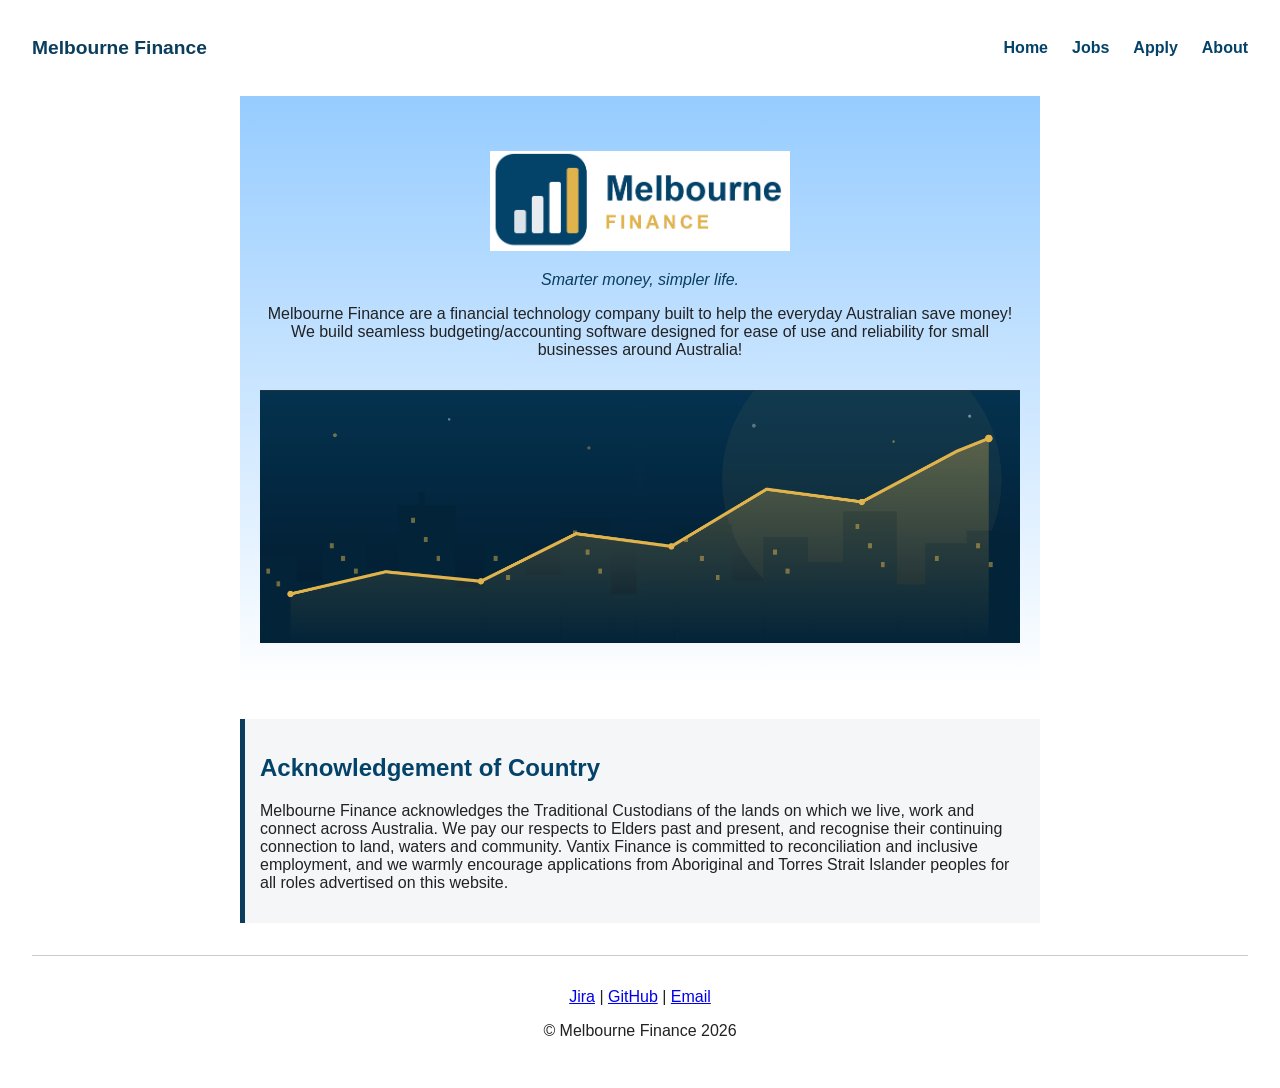
<file: index.html>
<!-- Google Gemini was used to generate the logo and image on this page. -->
<!DOCTYPE html>
<html lang="en">
<head>
    <meta charset="UTF-8">
    <meta name="viewport" content="width=device-width, initial-scale=1.0">
    <title>Melbourne Finance</title>
    <link rel="stylesheet" href="styles.css">
    
<style>        
.hero {
    text-align: center;
    padding: 40px 20px;}

</style>
</head>
<body>

    <header>
        <p class="logo">Melbourne Finance</p>
        <nav>
            <ul>
                <li><a href="index.html">Home</a></li>
                <li><a href="jobs.html">Jobs</a></li>
                <li><a href="apply.html">Apply</a></li>
                <li><a href="about.html">About</a></li>
            </ul>
        </nav>
    </header>
    <main>
        <section class="hero">
            <img src="images/logo.png" alt="logo" class="logo-image">
            <p style="font-style: italic; color: #0b3d5c;">Smarter money, simpler life.</p>
            <p>
                Melbourne Finance are a financial technology company built to help the everyday Australian save money! 
                We build seamless budgeting/accounting software designed for ease of use and reliability for small businesses around Australia!
            </p>

            <img src="images/index.png" alt="Index banner" width="1024" height="312">
        </section>

        <section class="acknowledgement">
            <h2>Acknowledgement of Country</h2>
            <p>
                Melbourne Finance acknowledges the Traditional Custodians of the lands on which we live,
                work and connect across Australia. We pay our respects to Elders past and present,
                and recognise their continuing connection to land, waters and community.
                Vantix Finance is committed to reconciliation and inclusive employment, and we
                warmly encourage applications from Aboriginal and Torres Strait Islander peoples
                for all roles advertised on this website.
            </p>
        </section>

    </main>

    <footer>
        <p>
            <a href="https://jackswinny.atlassian.net/jira/software/projects/EF/boards/35/backlog" target="_blank">Jira</a> |
            <a href="https://github.com/JackSwinburne/Melbourne_Financial" target="_blank">GitHub</a> |
            <a href="mailto:melbourne_finance@swinburne.com" target="_blank">Email</a>
        </p>
        <p>&copy; Melbourne  Finance 2026 </p>
    </footer>

</body>
</html>
</file>
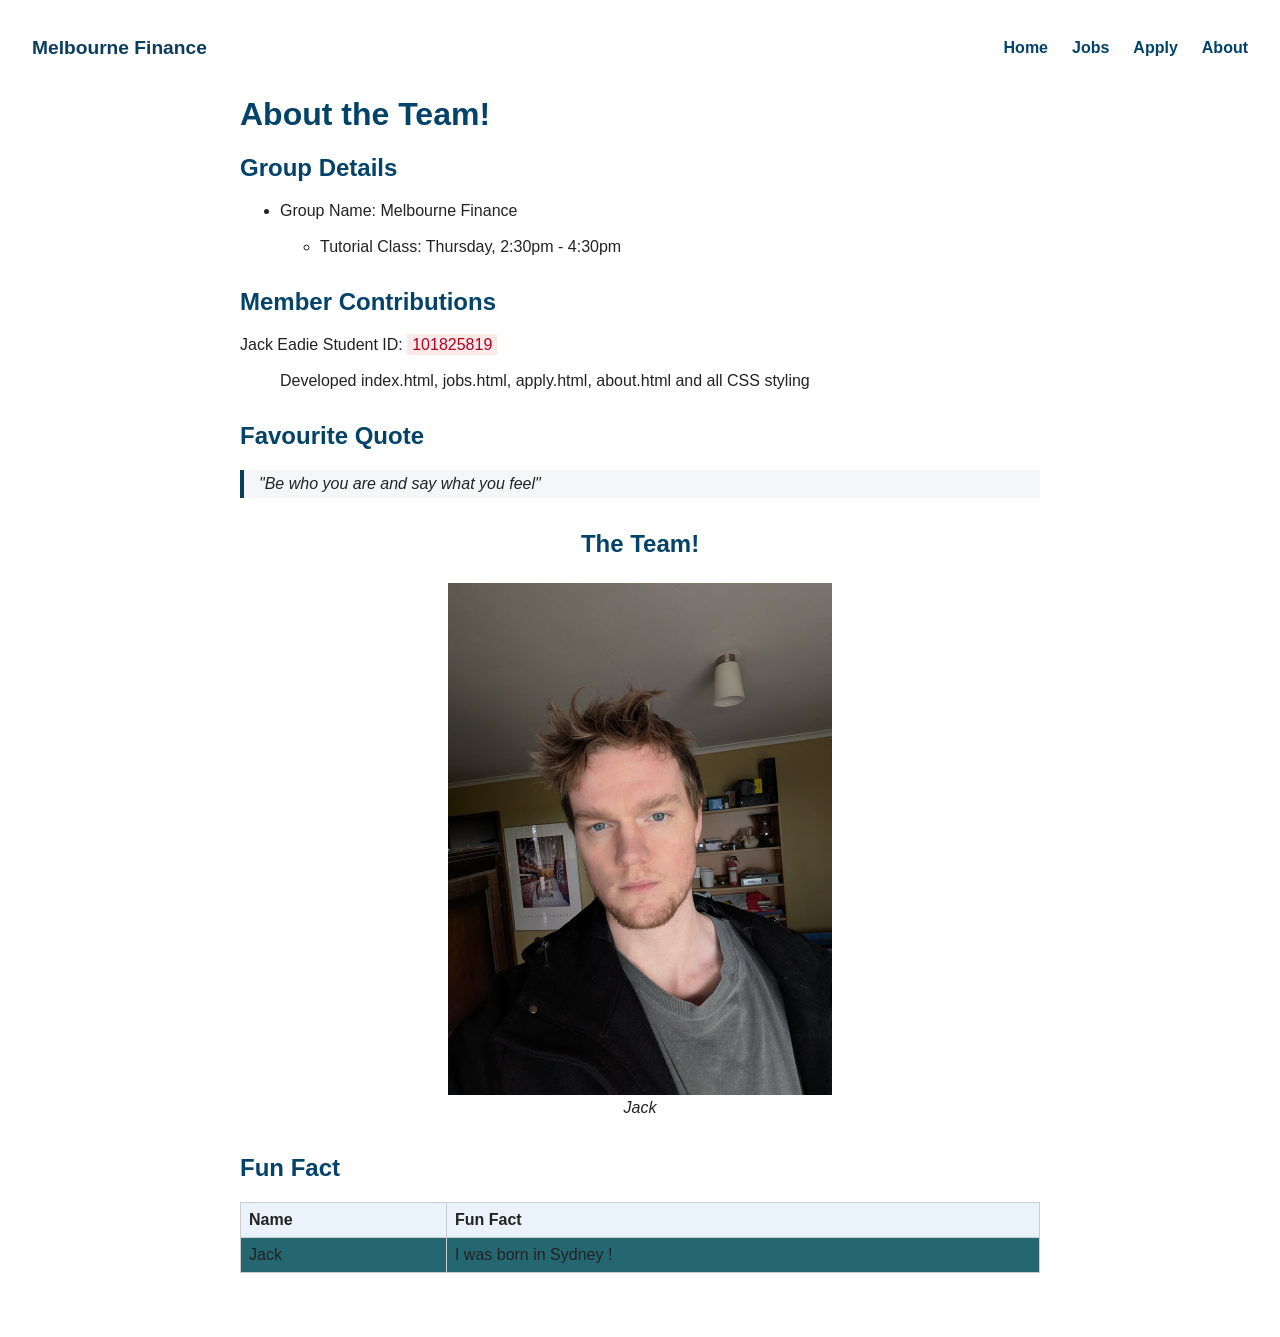
<file: about.html>
<!DOCTYPE html>
<html lang="en">
<head>
    <meta charset="UTF-8">
    <meta name="viewport" content="width=device-width, initial-scale=1.0">
    <title>Melbourne Finance</title>
    <link rel="stylesheet" href="styles.css">

</head>
<body>

    <header>
        <p class="logo">Melbourne Finance</p>
        <nav>
            <ul>
                <li><a href="index.html">Home</a></li>
                <li><a href="jobs.html">Jobs</a></li>
                <li><a href="apply.html">Apply</a></li>
                <li><a href="about.html">About</a></li>
            </ul>
        </nav>
    </header>
    <main>
        <h1 >About the Team!</h1>

        <section>
            <h2>Group Details</h2>
            <ul>
                <li>Group Name: Melbourne Finance
                    <br>
                    <ul>
                        <br><li>Tutorial Class: Thursday, 2:30pm - 4:30pm</li>
                    </ul>
                </li>
            </ul>
        </section>

        <section>
            <h2>Member Contributions</h2>
            <dl>
                <dt> Jack Eadie Student ID: <span class="student-id"> 101825819 </span></dt>
                <br>
                <dd> Developed index.html, jobs.html, apply.html, about.html and all CSS styling</dd>
            </dl>
        </section>

        <section>
            <h2>Favourite Quote</h2>
                <blockquote>
                    <cite> "Be who you are and say what you feel"</cite>
                </blockquote>
        </section>  

        <section>
            <h2 class="center">The Team!</h2>
            <figure class="team-photo">
                <img src="images/group_photo.jpg" alt="Me myself and I!" width="384" height="512">
                <figcaption>Jack</figcaption>
            </figure>
        </section>

        <section>   
            <h2>Fun Fact</h2>
            <table>
                <tr>
                    <th scope="col">Name</th>
                    <th scope="col">Fun Fact</th>
                </tr>
                <tr>
                    <td>Jack</td>
                    <td>I was born in Sydney !</td>
                </tr>
            </table>


        </section>

    </main>
</body>
</html>
</file>
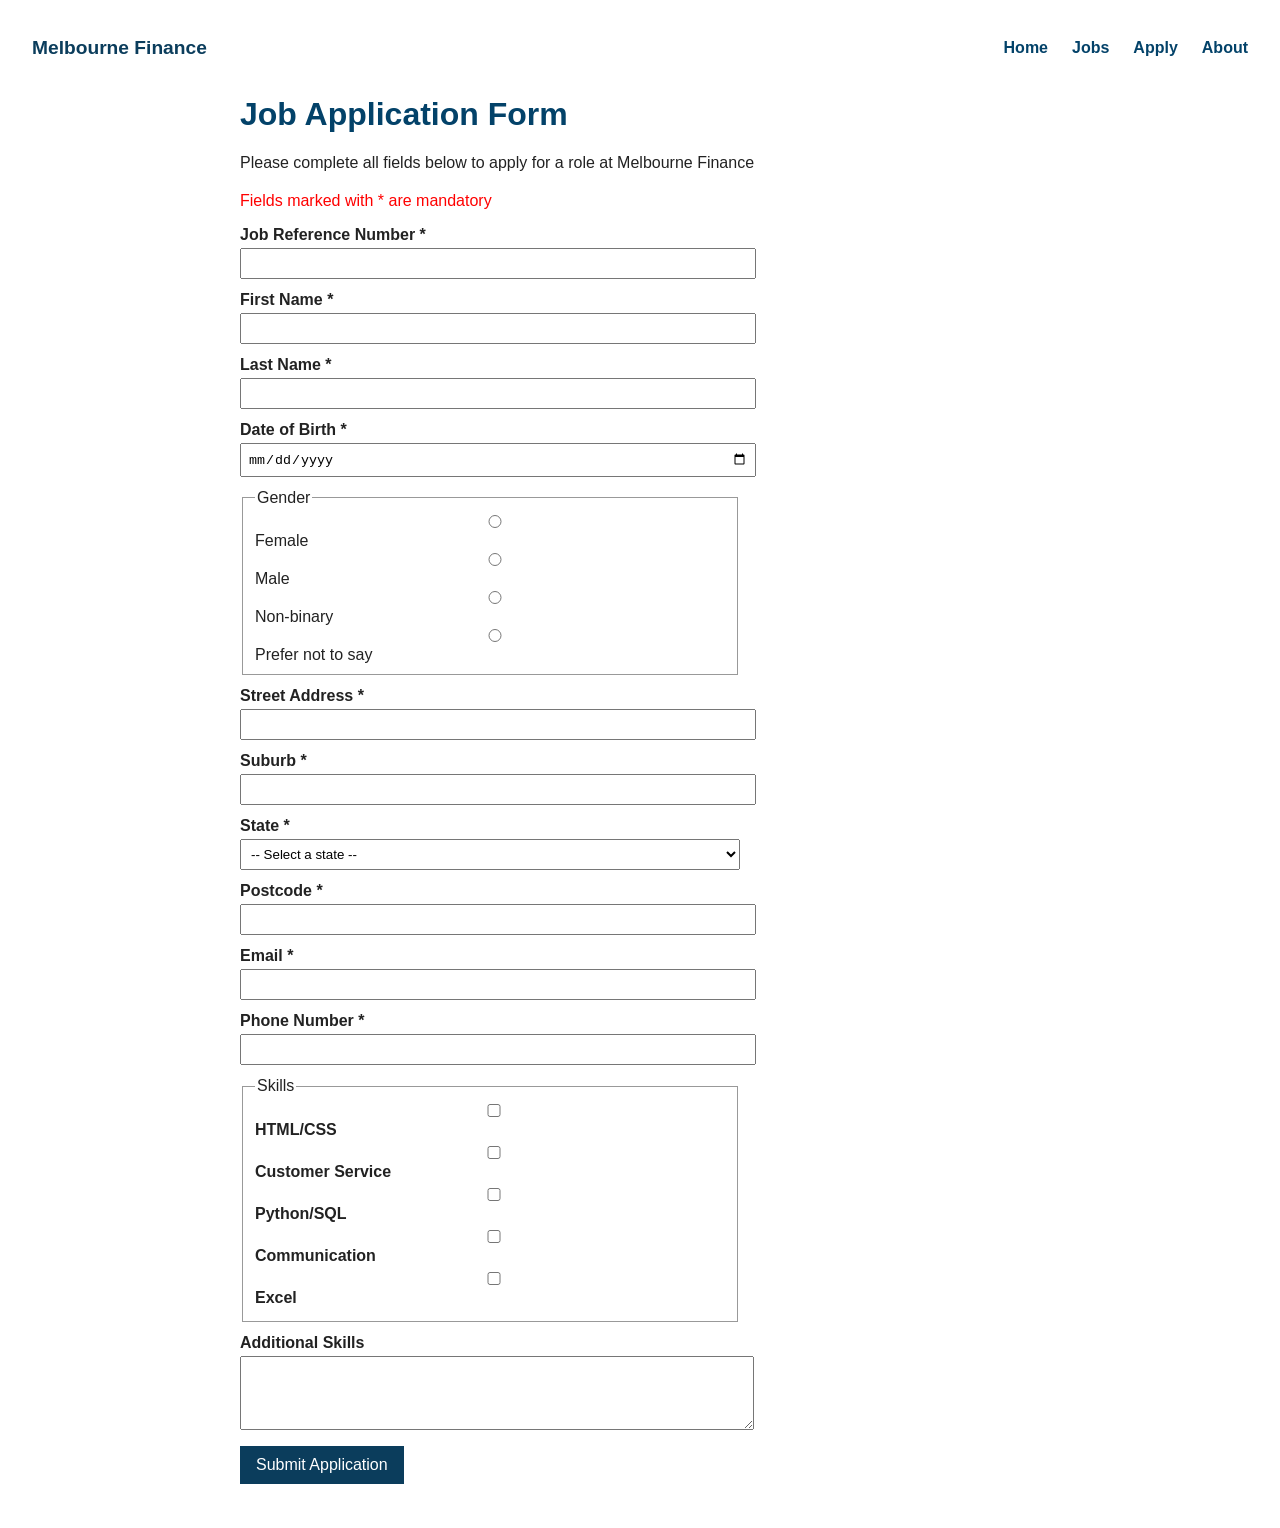
<file: apply.html>
<!DOCTYPE html>
<html lang="en">
<head>
    <meta charset="UTF-8">
    <meta name="viewport" content="width=device-width, initial-scale=1.0">
    <title>Melbourne Finance</title>
    <link rel="stylesheet" href="styles.css">
    <style>
        .required{
            color: red;
            font-size: 1em;
        }

    </style>

</head>
<body>

    <header>
        <p class="logo">Melbourne Finance</p>
        <nav>
            <ul>
                <li><a href="index.html">Home</a></li>
                <li><a href="jobs.html">Jobs</a></li>
                <li><a href="apply.html">Apply</a></li>
                <li><a href="about.html">About</a></li>
            </ul>
        </nav>
    </header>

    <main>
        <h1>Job Application Form</h1>
        <p style="margin-bottom: 20px;">Please complete all fields below to apply for a role at Melbourne Finance</p>
        <p class="required">Fields marked with * are mandatory</p>

        <form action="https://mercury.swin.edu.au/it000000/formtest.php" method="post">
            <div class="form-row">
                <label for="job">Job Reference Number *</label>
                <input type="text" id="job" name ="job" maxlength=6 minlength=6 required>
            </div>

                <div class="form-row">
                <label for="fname">First Name *</label>
                <input type="text" id="fname" name ="fname" maxlength=20 required> 
            </div>    

                <div class="form-row">
                <label for="lname">Last Name *</label>
                <input type="text" id="lname" name ="lname" maxlength=20 required>
            </div>

                <div class="form-row">
                <label for="dob">Date of Birth *</label>
                <input type="date" id="dob" name="dob" title="Format: dd/mm/yyyy" required>
            </div>
            
            <fieldset>
                <legend>Gender</legend>
                <label><input type="radio" name="gender" value="female" required> Female</label>
                <label><input type="radio" name="gender" value="male" required> Male</label>
                <label><input type="radio" name="gender" value="nonbinary" required> Non-binary</label>
                <label><input type="radio" name="gender" value="undisclosed" required> Prefer not to say</label>
            </fieldset>
                
            <div class="form-row">
                <label for="address">Street Address *</label>
                <input type="text" id="address" name ="address" maxlength=40 required>
            </div>

                <div class="form-row">
                <label for="suburb">Suburb *</label>
                <input type="text" id="suburb" name ="suburb" maxlength=40 required>
            </div>

                <div class="form-row">
                <label for="state">State *</label>
                    <select id="state" name="state" required>
                    <option value="">-- Select a state --</option>
                    <option value="VIC">VIC</option>
                    <option value="NSW">NSW</option>
                    <option value="QLD">QLD</option>
                    <option value="NT">NT</option>
                    <option value="WA">WA</option>
                    <option value="SA">SA</option>
                    <option value="TAS">TAS</option>
                    <option value="ACT">ACT</option>
                </select>
            </div>   


                <div class="form-row">
                <label for="post">Postcode *</label>
                <input type="text" id="post" name ="post" maxlength=4 minlength=4 required>
            </div>

                <div class="form-row">
                <label for="email">Email *</label>
                <input type="email" id="email" name ="email" required>
            </div>
                <div class="form-row">
                <label for="phone">Phone Number *</label>
                <input type="tel" id="phone" name="phone" pattern="\d{8,12}" title="Between 8 and 12 digits, no spaces or letters" maxlength="12" required>
            </div>

            <fieldset class="form-row">
                <legend>Skills</legend>
                <label><input type="checkbox" name="skills" value="html/css"> HTML/CSS</label>
                <label><input type="checkbox" name="skills" value="cs"> Customer Service</label>
                <label><input type="checkbox" name="skills" value="fa"> Python/SQL</label>
                <label><input type="checkbox" name="skills" value="com"> Communication</label>
                <label><input type="checkbox" name="skills" value="exl"> Excel</label>
            </fieldset>

                <div class="form-row">
                <label for="extraskills">Additional Skills</label>
                <textarea id="extraskills" name="extraskill" rows="4" maxlength="200">
                </textarea>

            </div>


                <div class="form-row">
                    <button type="submit">Submit Application</button>
            </div>



        </form> 
        

    </main>
</body>
</html>
</file>
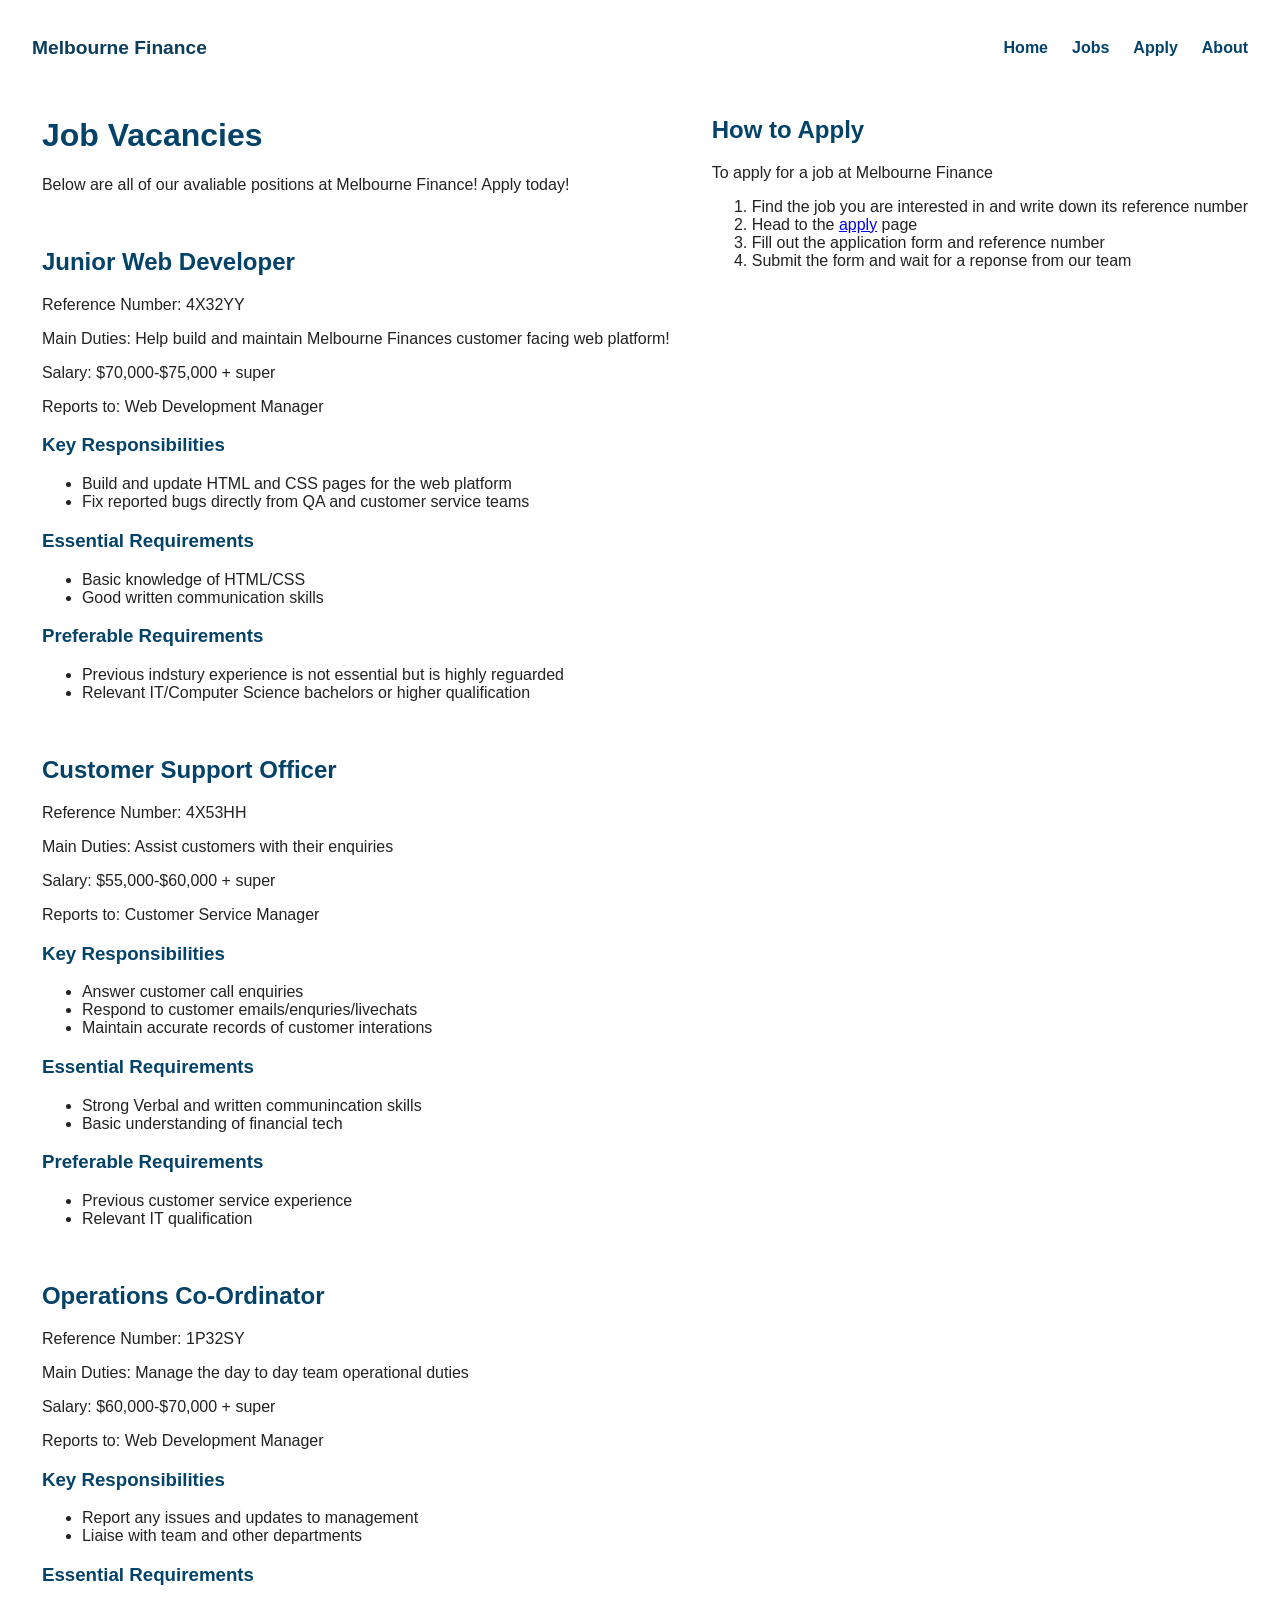
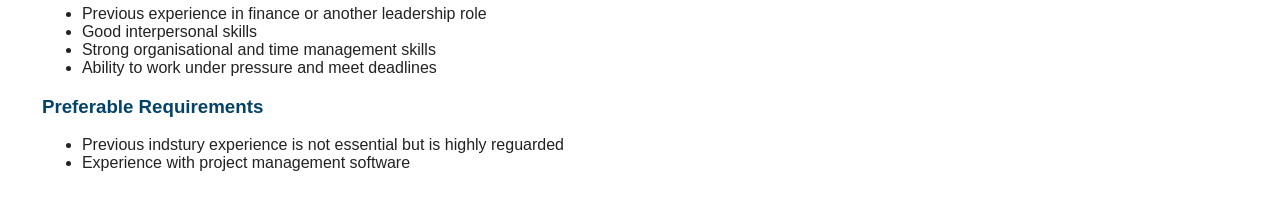
<file: jobs.html>
<!DOCTYPE html>
<html lang="en">
<head>
    <meta charset="UTF-8">
    <meta name="viewport" content="width=device-width, initial-scale=1.0">
    <title>Melbourne Finance</title>
    <link rel="stylesheet" href="styles.css">
</head>
<body>

        <header>
            <p class="logo">Melbourne Finance</p>
            <nav>
                <ul>
                    <li><a href="index.html">Home</a></li>
                    <li><a href="jobs.html">Jobs</a></li>
                    <li><a href="apply.html">Apply</a></li>
                    <li><a href="about.html">About</a></li>
                </ul>
            </nav>
        </header>
    <div class="jobs-layout">
        <main>
            <h1>Job Vacancies</h1>
            <p> Below are all of our avaliable positions at Melbourne Finance! Apply today!</p>
            <br>
            <h2>Junior Web Developer</h2>
            <p>Reference Number: 4X32YY</p>
            <P>Main Duties: Help build and maintain Melbourne Finances customer facing web platform!</P>
            <p>Salary: $70,000-$75,000 + super
            <p>Reports to: Web Development Manager</p>

            <h3>Key Responsibilities</h3>
            <ul>
                <li>Build and update HTML and CSS pages for the web platform</li>
                <li>Fix reported bugs directly from QA and customer service teams</li>
            </ul>

            <h3>Essential Requirements</h3>
            <ul>
                <li>Basic knowledge of HTML/CSS</li>
                <li>Good written communication skills</li>
            </ul>

            <h3>Preferable Requirements</h3>
            <ul>
                <li>Previous indstury experience is not essential but is highly reguarded</li>
                <li>Relevant IT/Computer Science bachelors or higher qualification</li>
            </ul>
            <br>
            <h2>Customer Support Officer</h2>
            <p>Reference Number: 4X53HH</p>
            <P>Main Duties: Assist customers with their enquiries</P>
            <p>Salary: $55,000-$60,000 + super
            <p>Reports to: Customer Service Manager</p>

            <h3>Key Responsibilities</h3>
            <ul>
                <li>Answer customer call enquiries</li>
                <li>Respond to customer emails/enquries/livechats</li>
                <li>Maintain accurate records of customer interations</li>
            </ul>

            <h3>Essential Requirements</h3>
            <ul>
                <li>Strong Verbal and written communincation skills</li>
                <li>Basic understanding of financial tech</li>
            </ul>

            <h3>Preferable Requirements</h3>
            <ul>
                <li>Previous customer service experience</li>
                <li>Relevant IT qualification</li>
            </ul>
            <br>
            <h2>Operations Co-Ordinator</h2>
            <p>Reference Number: 1P32SY</p>
            <P>Main Duties: Manage the day to day team operational duties</p>
            <p>Salary: $60,000-$70,000 + super
            <p>Reports to: Web Development Manager</p>

            <h3>Key Responsibilities</h3>
            <ul>
                <li>Report any issues and updates to management</li>
                <li>Liaise with team and other departments</li>
            </ul>

            <h3>Essential Requirements</h3>
            <ul>
                <li>Previous experience in finance or another leadership role</li>
                <li>Good interpersonal skills</li>
                <li>Strong organisational and time management skills</li>
                <li>Ability to work under pressure and meet deadlines</li>
            </ul>

            <h3>Preferable Requirements</h3>
            <ul>
                <li>Previous indstury experience is not essential but is highly reguarded</li>
                <li>Experience with project management software</li>
            </ul>
            
        </main>
        <aside>
            <h2>How to Apply</h2>
            <p>To apply for a job at Melbourne Finance</p>
            <ol>
                <li>Find the job you are interested in and write down its reference number</li>
                <li>Head to the <a href="apply.html">apply</a> page </li>
                <li> Fill out the application form and reference number</li>
                <li>Submit the form and wait for a reponse from our team</li>
            </ol>
        </aside>
</div>
</body>
</html>
</file>
<file: styles.css>
/* ----------------------------PAGE BASICS---------------------------- */
body {
    font-family: Arial, Helvetica, sans-serif;
    margin: 0;
    color: #222222;
    padding: 2rem;
}
h1, h2, h3 {
    color: #034269;
}

/* ----------------------------HEADER NAV LOGO ---------------------------- */
header {
    display: flex;
    align-items: center;
    justify-content: space-between;
    flex-wrap: wrap;
    gap: 1rem;
    margin-bottom: 2rem;
}
nav ul {
    list-style: none;
    display: flex;
    gap: 1.5rem;
    padding: 0;
    margin: 0;
}
nav a {
    color: #034269;
    text-decoration: none;
    font-weight: bold;
}

nav a:hover {
    text-decoration: underline;
}

.logo {
    font-size: 1.2em;
    font-weight: bold;
    color: #0b3d5c;
    margin: 5px 0;
}

.logo-image {
    height: 40px;
    width: auto;
}
/* ----------------------------FOOTER & MAIN ---------------------------- */
footer {
    margin-top: 2rem;
    padding-top: 1rem;
    border-top: 1px solid #ccc;
    text-align: center;
}
main {
    max-width: 800px;
    margin: 0 auto;
}
/* ----------------------------INDEX---------------------------- */
.hero {
    background: linear-gradient(to bottom, #96ccff, #ffffff);
    padding: 30px 20px;
    text-align: center;
}

.hero .logo-image {
    height: 100px;
    width: auto;
}
.hero img {
    max-width: 100%;
    height: auto;
    margin-top: 15px;
}
.acknowledgement {
    background-color: #f4f6f8;
    border-left: 5px solid #0b3d5c;
    padding: 15px;
    margin: 20px 0;
}

section {
    margin-bottom: 2rem;
}

/* ----------------------------ABOUT---------------------------- */
table tr:nth-child(even) {
    background-color: #256770;
}

table tr:hover {
    background-color: #3290e2;
}

.team-photo {
    padding: 5px;
    width: fit-content;
    margin: 0 auto;
}
.team-photo figcaption {
    text-align: center;
    font-style: italic;
}

.student-id {
    color: #b00020;
    background-color: #fbe9e9;
    padding: 2px 5px;
}

blockquote {
    border-left: 4px solid #0b3d5c;
    margin: 15px 0;
    padding: 5px 15px;
    background-color: #f4f6f8;
}

/* ----------------------------APPLY---------------------------- */

form {
    display: flex;
    flex-direction: column;
    max-width: 500px;
}

.form-row {
    margin-bottom: 12px;
}

.form-row label {
    display: block;
    margin-bottom: 4px;
    font-weight: bold;
}

input, select, textarea {
    padding: 6px;
    width: 100%;
}

.center {
    text-align: center;
}

fieldset {
    border: 1px solid #999999;
    margin-bottom: 12px;
}

button {
    background-color: #0b3d5c;
    color: #ffffff;
    border: none;
    padding: 10px 16px;
    font-size: 1em;
}

button:hover {
    background-color: #1c74c2;
}

/* ----------------------------JOBS---------------------------- */

.jobs-layout {
    display: flex;
    gap: 2rem;
    align-items: flex-start;
}

table {
    width: 100%;
    border-collapse: collapse;
    margin: 15px 0;
}

caption {
    font-weight: bold;
    margin-bottom: 8px;
}

th, td {
    border: 1px solid #cccccc;
    padding: 8px;
    text-align: left;
}

th {
    background-color: #eaf3fb; 
}
</file>
